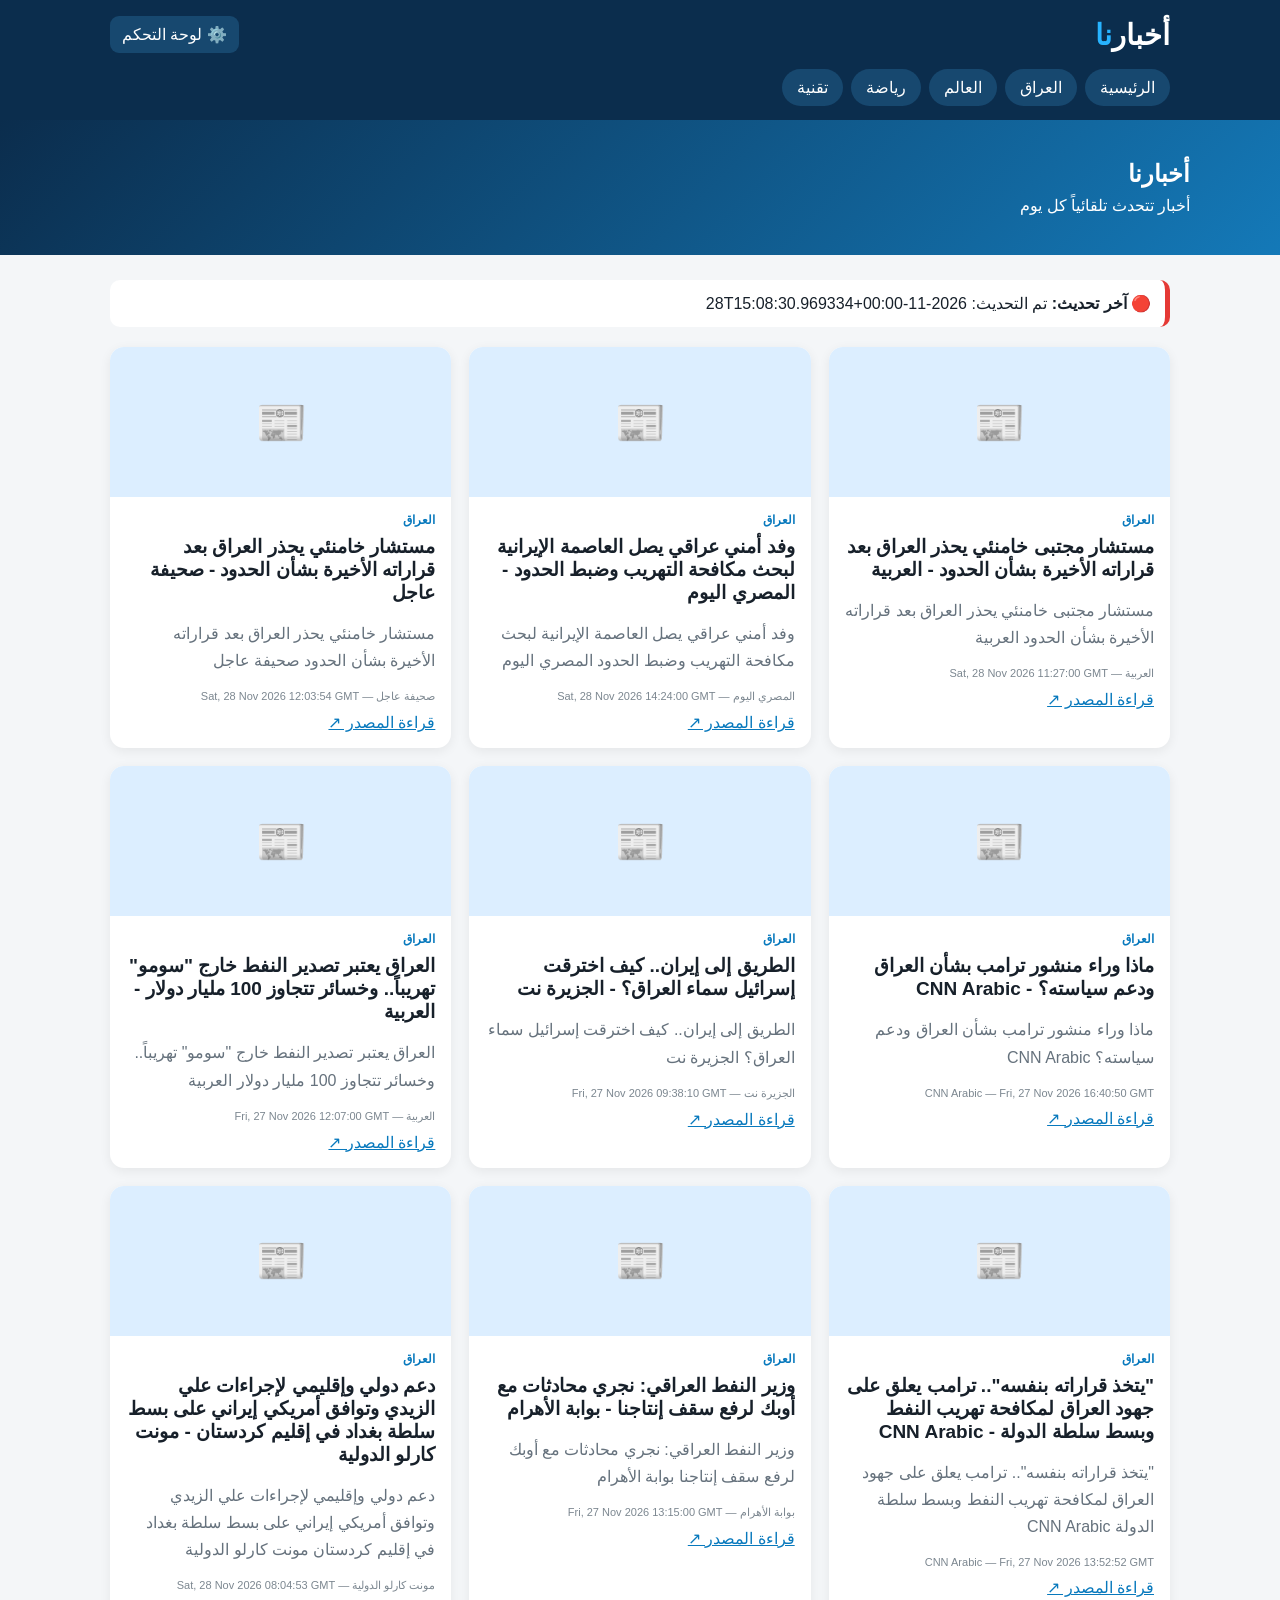
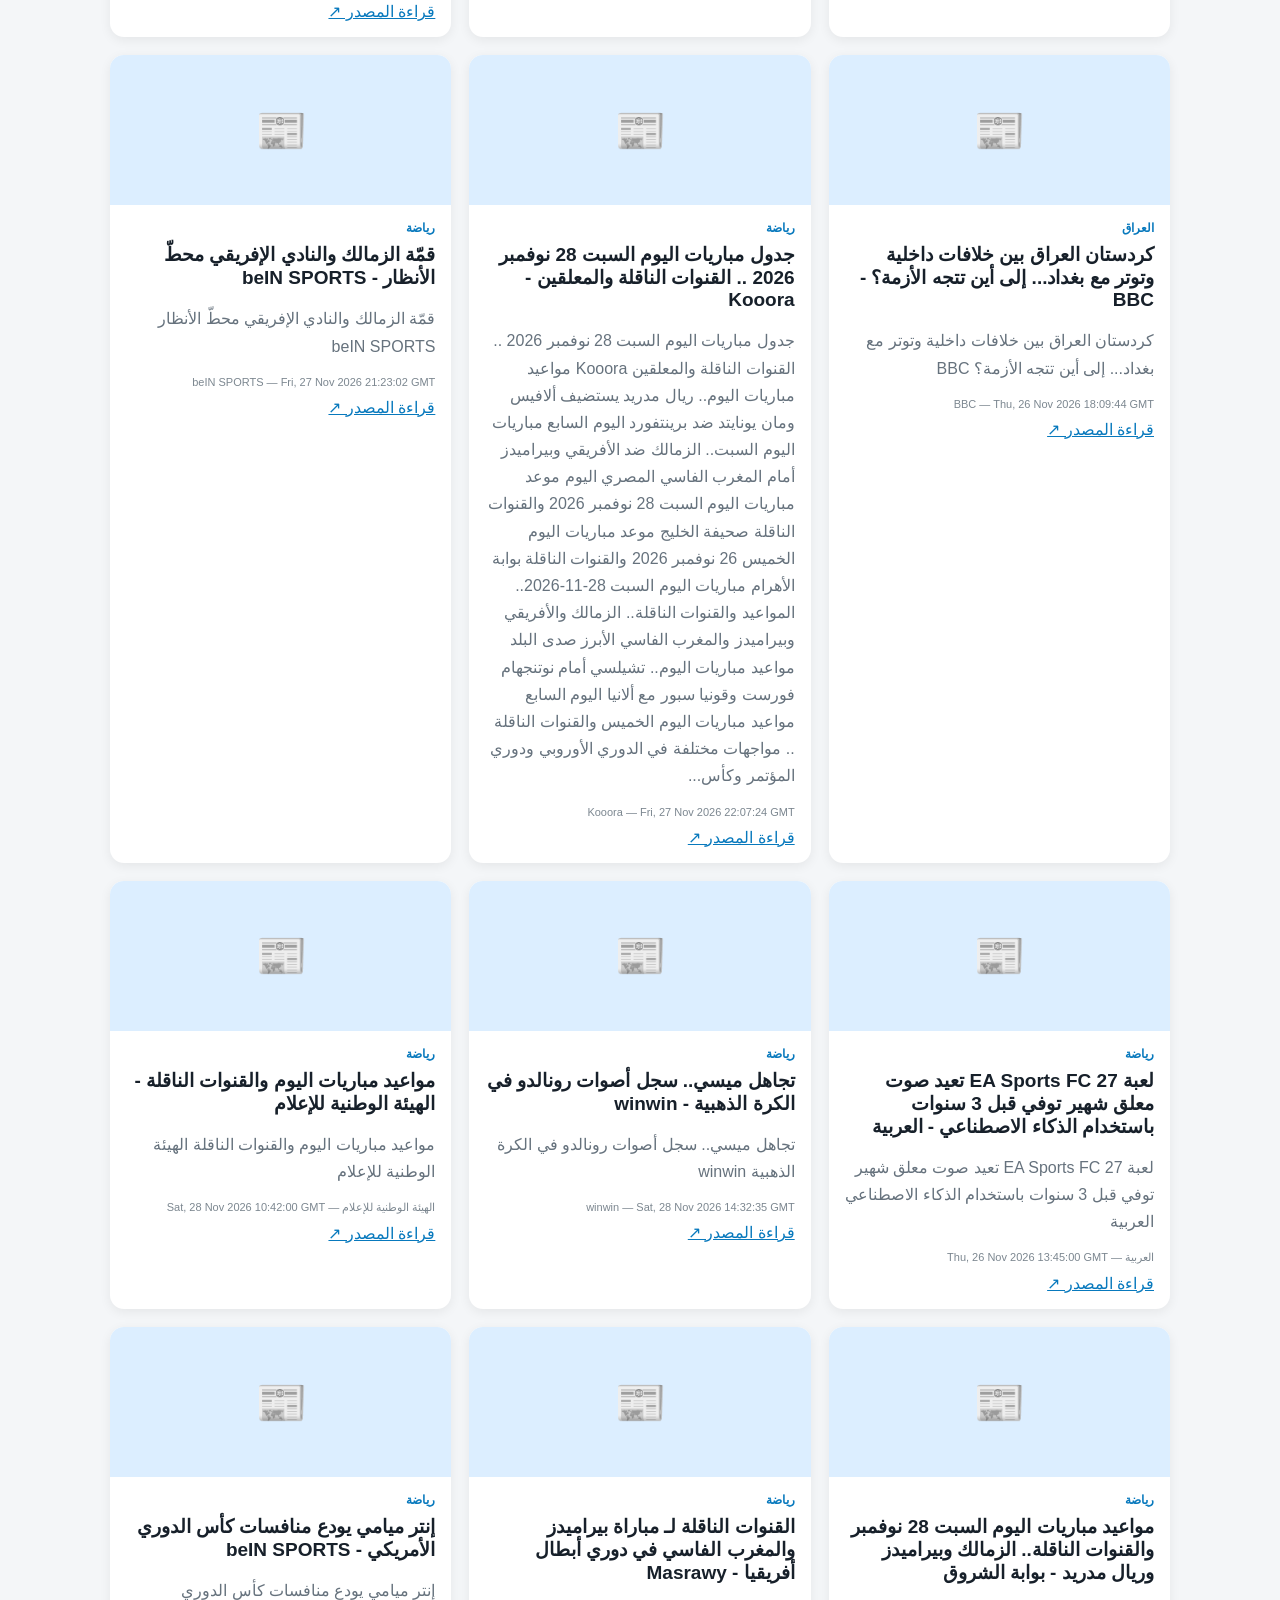
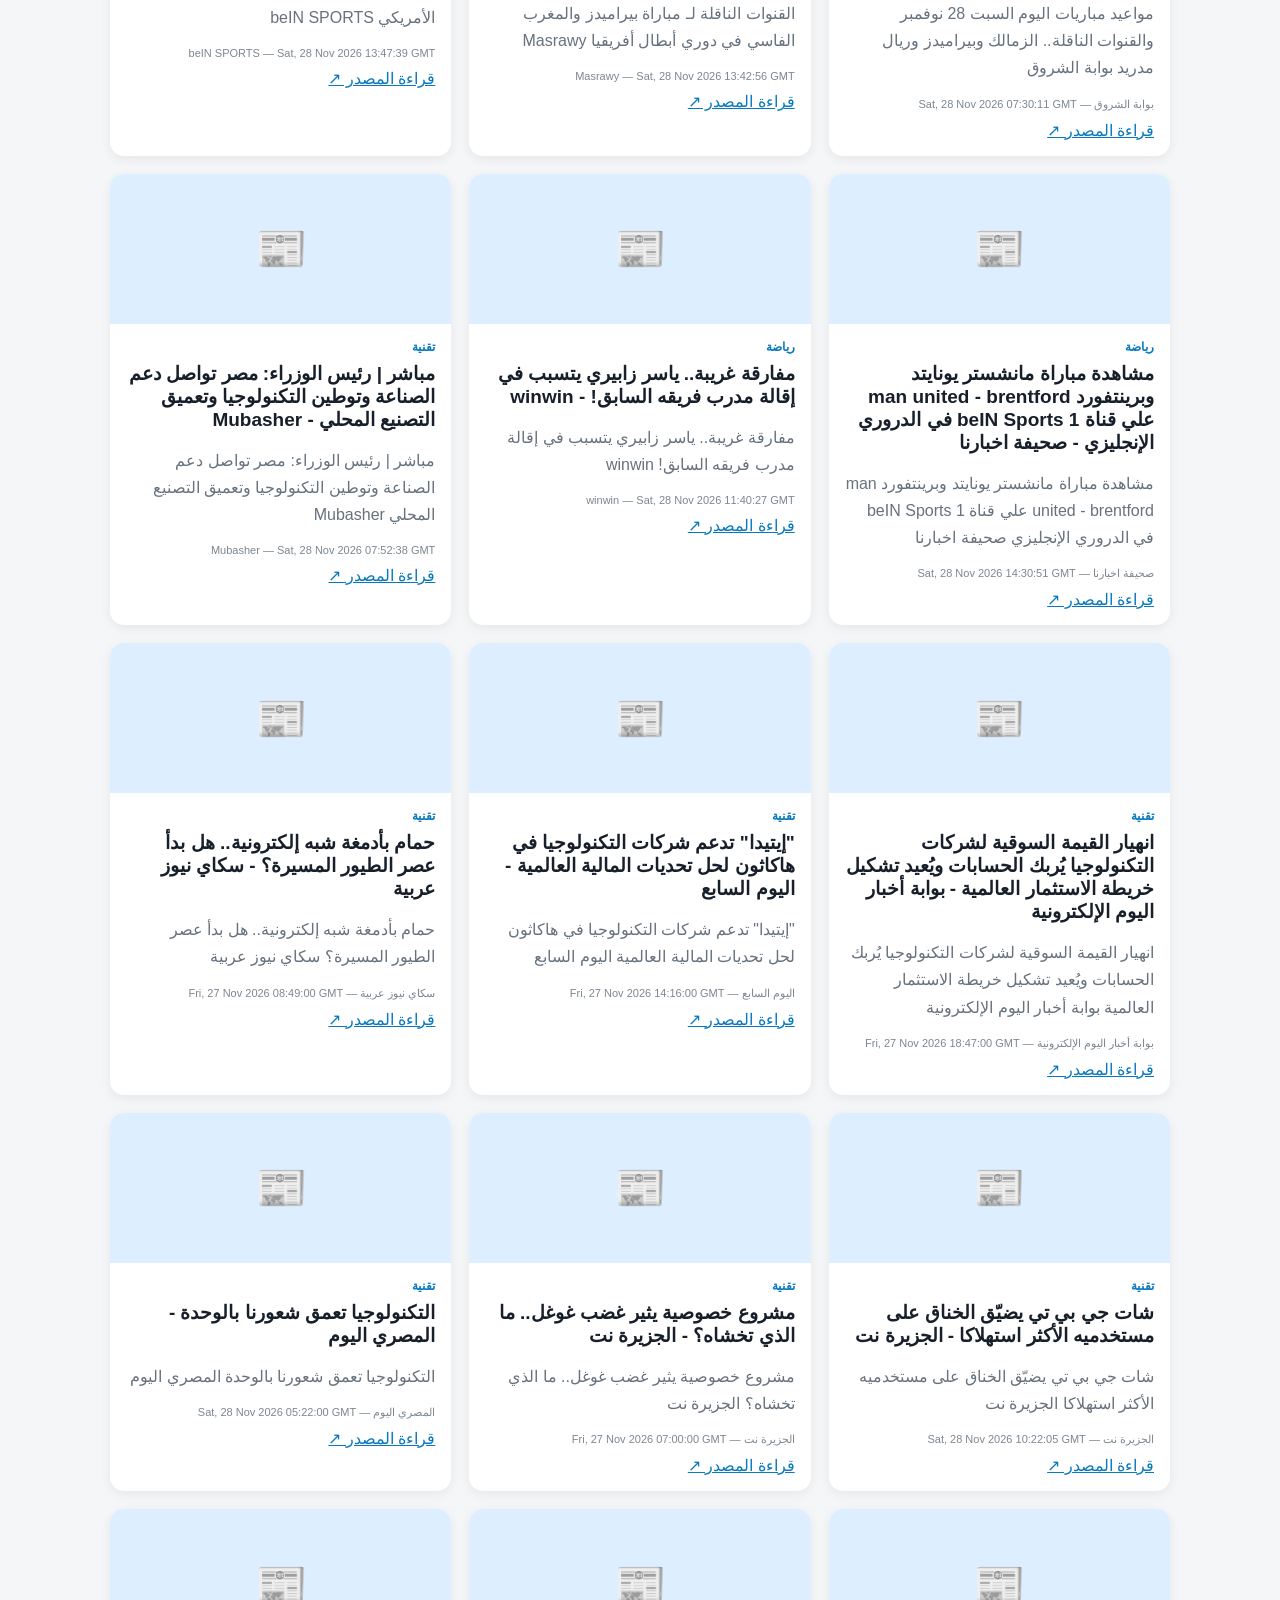
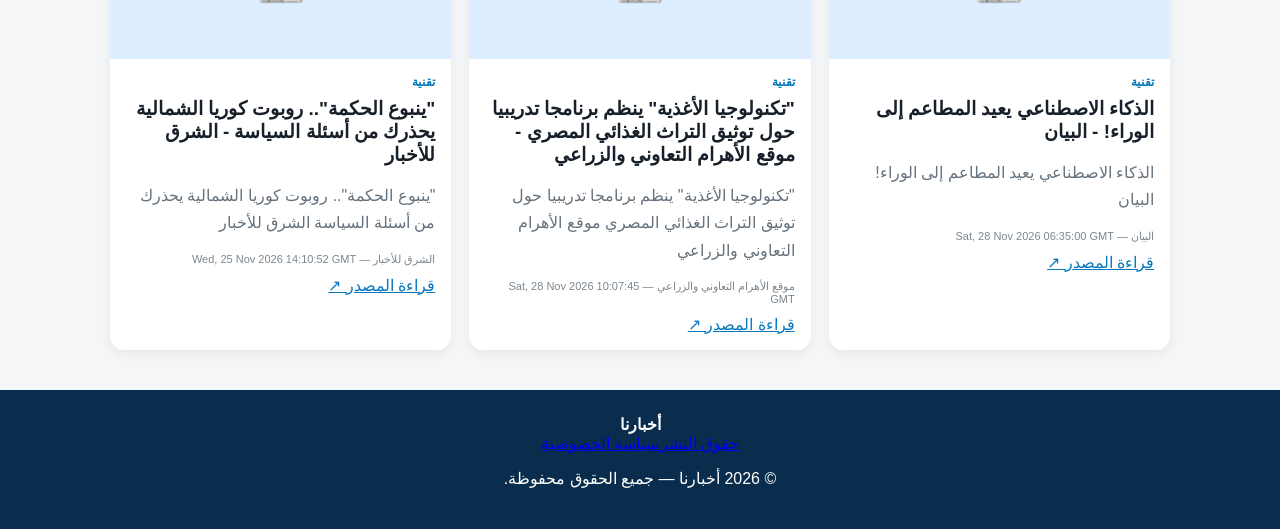
<file: index.html>
<!doctype html><html lang="ar" dir="rtl"><head><meta charset="utf-8"><meta name="viewport" content="width=device-width,initial-scale=1"><title>أخبارنا</title><link rel="stylesheet" href="style.css"></head><body>
<header><div class="top"><a class="logo" href="index.html">أخبار<span>نا</span></a><span id="updated"></span><a class="admin" href="admin.html">⚙️ لوحة التحكم</a></div><nav><a href="#" data-cat="الكل">الرئيسية</a><a href="#" data-cat="العراق">العراق</a><a href="#" data-cat="العالم">العالم</a><a href="#" data-cat="رياضة">رياضة</a><a href="#" data-cat="تقنية">تقنية</a></nav></header>
<section class="hero"><h1>أخبارنا</h1><p>أخبار تتحدث تلقائياً كل يوم</p></section><main class="wrap"><div class="breaking">🔴 <b>آخر تحديث:</b> <span id="status">جاري تحميل الأخبار...</span></div><section id="news" class="grid"></section></main><footer><div class="foot"><strong>أخبارنا</strong><div class="links"><a href="copyright.html">حقوق النشر</a><a href="privacy.html">سياسة الخصوصية</a></div><p>© 2026 أخبارنا — جميع الحقوق محفوظة.</p></div></footer><script src="app.js"></script></body></html>
</file>
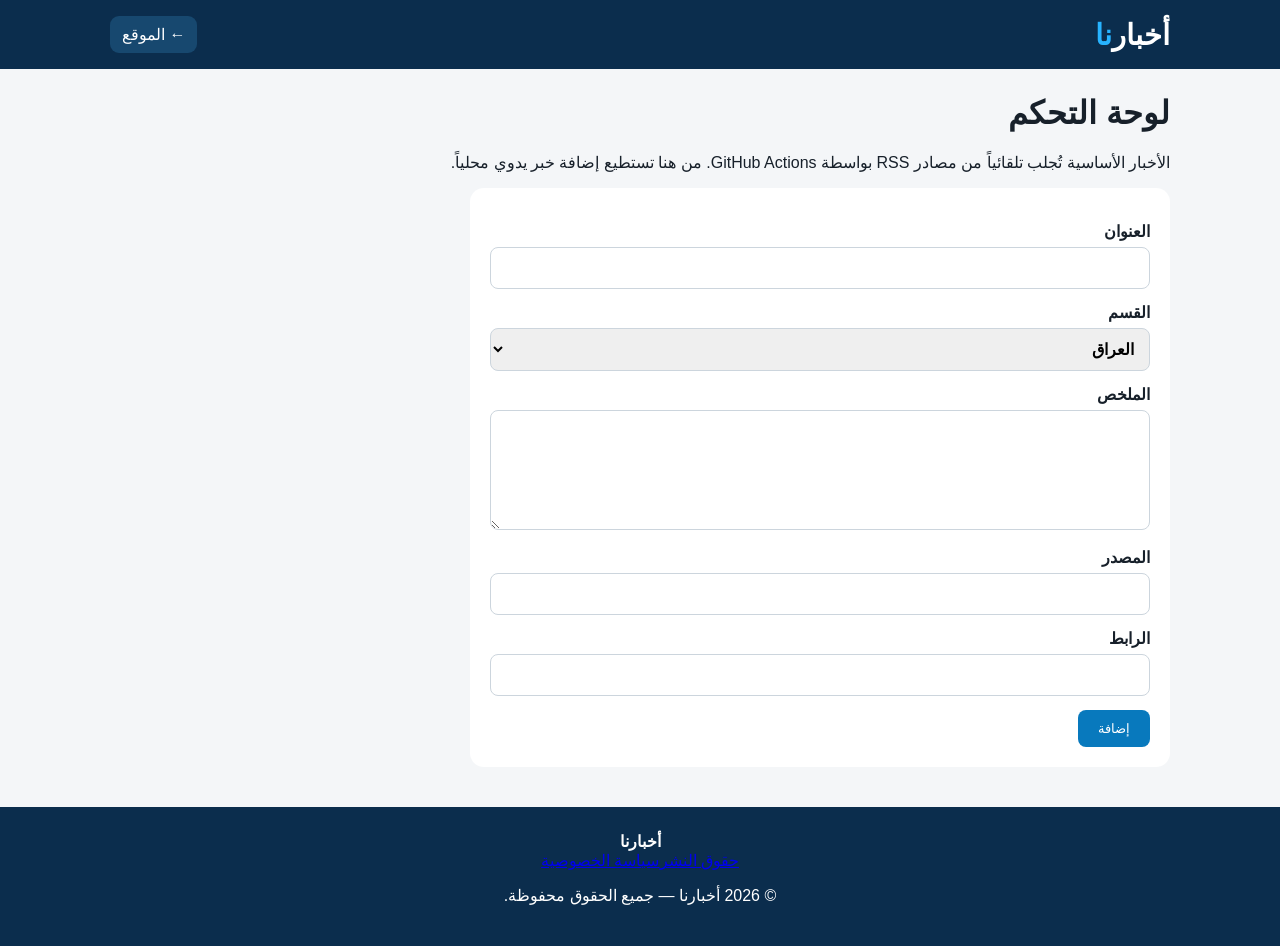
<file: admin.html>
<!doctype html><html lang="ar" dir="rtl"><head><meta charset="utf-8"><meta name="viewport" content="width=device-width,initial-scale=1"><title>أخبارنا - لوحة التحكم</title><link rel="stylesheet" href="style.css"></head><body><header><div class="top"><a class="logo" href="index.html">أخبار<span>نا</span></a><a class="admin" href="index.html">← الموقع</a></div></header><main class="panel"><h1>لوحة التحكم</h1><p>الأخبار الأساسية تُجلب تلقائياً من مصادر RSS بواسطة GitHub Actions. من هنا تستطيع إضافة خبر يدوي محلياً.</p><form id="form"><label>العنوان<input id="title" required></label><label>القسم<select id="category"><option>العراق</option><option>العالم</option><option>رياضة</option><option>تقنية</option></select></label><label>الملخص<textarea id="summary" required></textarea></label><label>المصدر<input id="source" required></label><label>الرابط<input id="url" type="url" required></label><button>إضافة</button></form></main><footer><div class="foot"><strong>أخبارنا</strong><div class="links"><a href="copyright.html">حقوق النشر</a><a href="privacy.html">سياسة الخصوصية</a></div><p>© 2026 أخبارنا — جميع الحقوق محفوظة.</p></div></footer><script src="admin.js"></script></body></html>
</file>
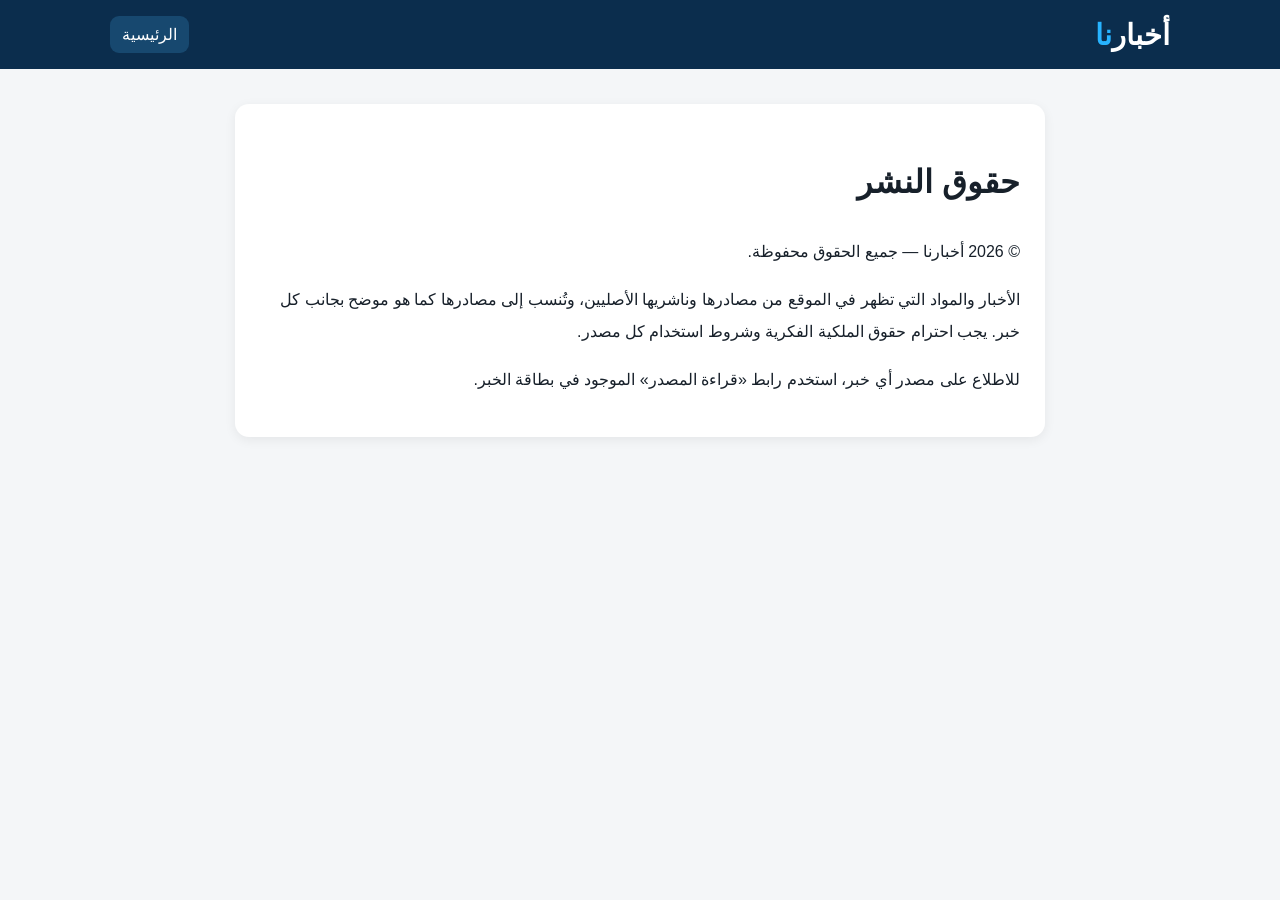
<file: copyright.html>
<!doctype html><html lang="ar" dir="rtl"><head><meta charset="utf-8"><meta name="viewport" content="width=device-width,initial-scale=1"><title>حقوق النشر - أخبارنا</title><link rel="stylesheet" href="style.css"></head><body><header><div class="top"><a class="logo" href="index.html">أخبار<span>نا</span></a><a class="admin" href="index.html">الرئيسية</a></div></header><main class="legal"><div class="box"><h1>حقوق النشر</h1><p>© 2026 أخبارنا — جميع الحقوق محفوظة.</p><p>الأخبار والمواد التي تظهر في الموقع من مصادرها وناشريها الأصليين، وتُنسب إلى مصادرها كما هو موضح بجانب كل خبر. يجب احترام حقوق الملكية الفكرية وشروط استخدام كل مصدر.</p><p>للاطلاع على مصدر أي خبر، استخدم رابط «قراءة المصدر» الموجود في بطاقة الخبر.</p></div></main></body></html>
</file>
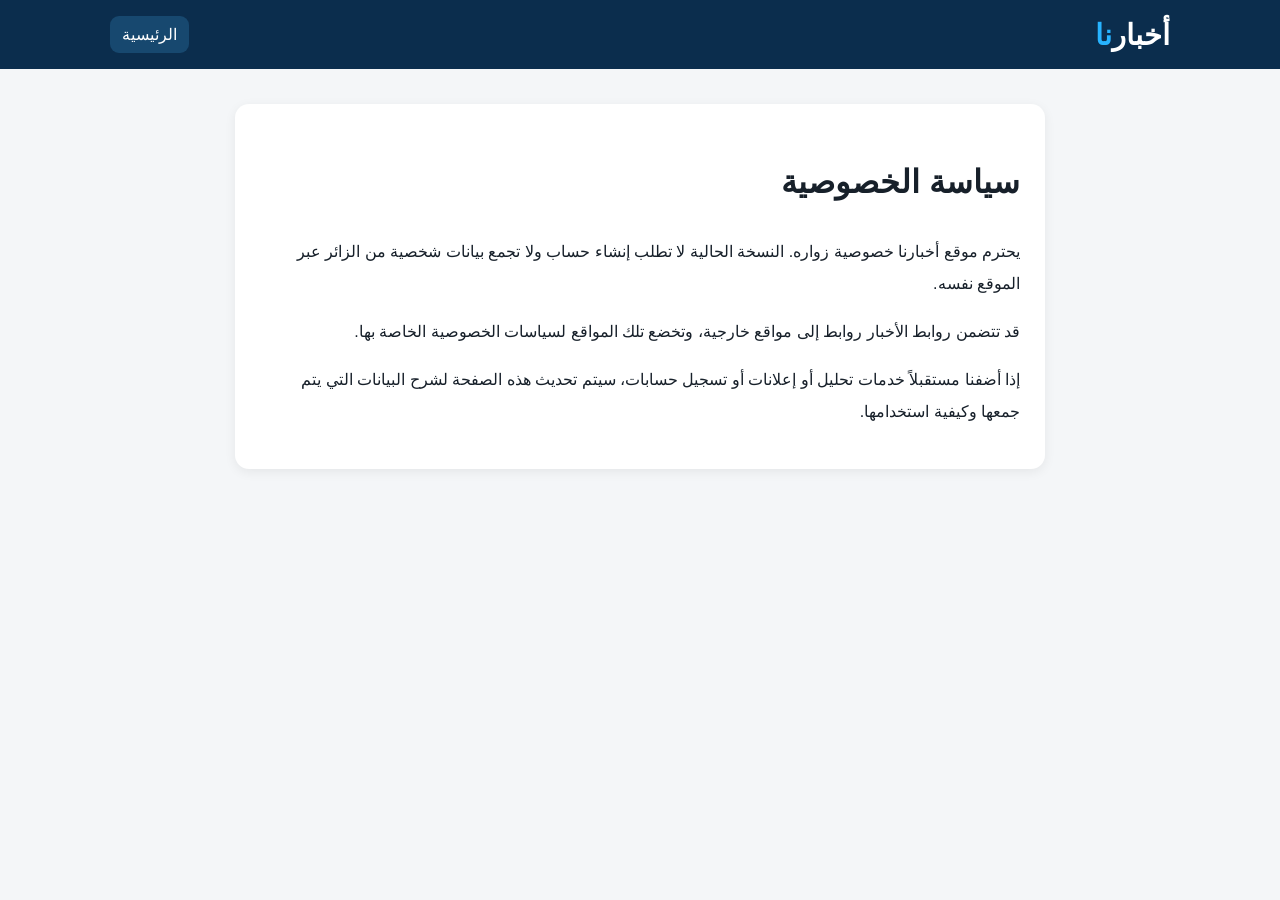
<file: privacy.html>
<!doctype html><html lang="ar" dir="rtl"><head><meta charset="utf-8"><meta name="viewport" content="width=device-width,initial-scale=1"><title>سياسة الخصوصية - أخبارنا</title><link rel="stylesheet" href="style.css"></head><body><header><div class="top"><a class="logo" href="index.html">أخبار<span>نا</span></a><a class="admin" href="index.html">الرئيسية</a></div></header><main class="legal"><div class="box"><h1>سياسة الخصوصية</h1><p>يحترم موقع أخبارنا خصوصية زواره. النسخة الحالية لا تطلب إنشاء حساب ولا تجمع بيانات شخصية من الزائر عبر الموقع نفسه.</p><p>قد تتضمن روابط الأخبار روابط إلى مواقع خارجية، وتخضع تلك المواقع لسياسات الخصوصية الخاصة بها.</p><p>إذا أضفنا مستقبلاً خدمات تحليل أو إعلانات أو تسجيل حسابات، سيتم تحديث هذه الصفحة لشرح البيانات التي يتم جمعها وكيفية استخدامها.</p></div></main></body></html>
</file>
<file: style.css>
*{box-sizing:border-box}body{margin:0;font-family:Tahoma,Arial,sans-serif;background:#f4f6f8;color:#17202a}header{background:#0b2d4d;color:#fff}.top{max-width:1100px;margin:auto;padding:16px 20px;display:flex;align-items:center;justify-content:space-between;gap:10px}.logo{font-size:29px;font-weight:900;color:#fff;text-decoration:none}.logo span{color:#27b3ff}.admin{color:#fff;text-decoration:none;background:#17486f;padding:9px 12px;border-radius:9px}nav{max-width:1100px;margin:auto;padding:0 20px 14px;display:flex;gap:8px;overflow:auto}nav a{color:#fff;text-decoration:none;background:#17486f;padding:9px 15px;border-radius:20px;white-space:nowrap}.hero{background:linear-gradient(135deg,#0b2d4d,#1479b8);color:#fff;padding:40px 20px}.hero h1,.hero p{max-width:1100px;margin:auto}.hero p{margin-top:8px}.wrap,.panel{max-width:1100px;margin:25px auto;padding:0 20px}.breaking{background:#fff;border-right:5px solid #e53935;padding:14px;border-radius:10px;margin-bottom:20px}.grid{display:grid;grid-template-columns:repeat(3,1fr);gap:18px}.card{background:#fff;border-radius:14px;overflow:hidden;box-shadow:0 3px 12px #0001}.pic{height:150px;background:#dceeff center/cover;display:flex;align-items:center;justify-content:center;font-size:42px}.body{padding:16px}.tag{font-size:12px;color:#0879bd;font-weight:bold}.card h2{font-size:19px;margin:8px 0}.card p{color:#66727d;line-height:1.7}.date{font-size:11px;color:#7c8790}.card a{display:inline-block;margin-top:10px;color:#0879bd}.panel form{background:#fff;padding:20px;border-radius:14px;max-width:700px}.panel label{display:block;font-weight:bold;margin:14px 0}.panel input,.panel textarea,.panel select{width:100%;padding:11px;margin-top:6px;border:1px solid #ccd5dd;border-radius:8px;font:inherit}.panel textarea{min-height:120px}.panel button{background:#0879bd;color:#fff;border:0;padding:11px 20px;border-radius:8px;cursor:pointer}footer{margin-top:40px;background:#0b2d4d;color:#fff;text-align:center;padding:25px}@media(max-width:750px){.grid{grid-template-columns:1fr}.hero h1{font-size:30px}}
body{background:#f4f6f8;color:#17202a}.legal{max-width:850px;margin:35px auto;padding:0 20px}.legal .box{background:#fff;padding:25px;border-radius:14px;line-height:2;box-shadow:0 3px 12px #0001}.legal a{color:#0879bd}
</file>
